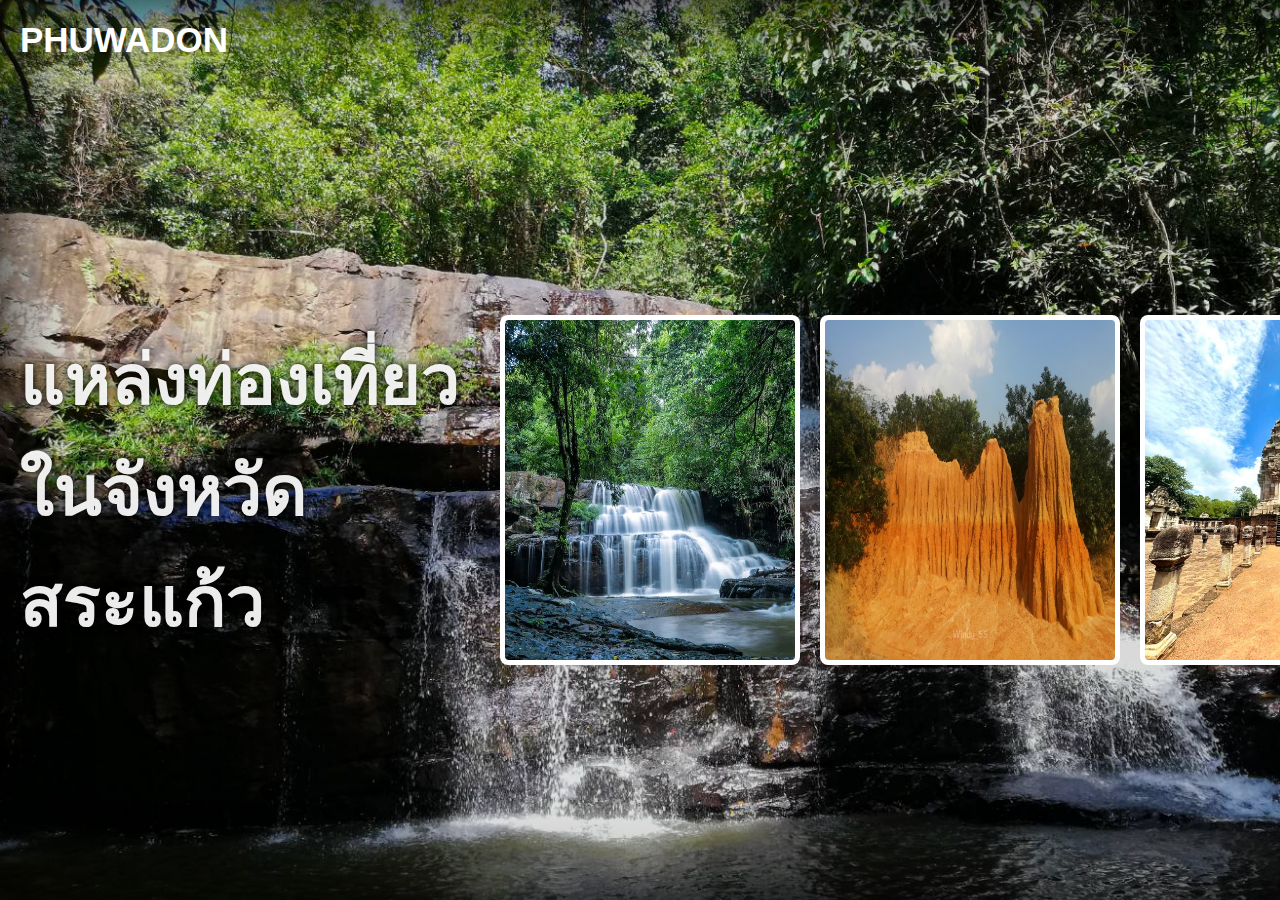
<file: index.html>
<!DOCTYPE html>
<html lang="en">
<head>
    <meta charset="UTF-8">
    <meta name="viewport" content="width=device-width, initial-scale=1.0">
    <title>หน้าแรก</title>
    <link rel="stylesheet" href="css/index.css">
</head>
<body>

    <main>
        <div>
            <img id="img1" src="images/401388974_748761960629294_8059547579893356620_n.jpg" alt="">
            <img id="img2" src="images/10531400_827364043942676_4947339809915594651_o.jpg" alt="">
            <img id="img3" src="images/195997936_344419723759589_5547372925204332042_n.jpg" alt="">
        </div>
        <span></span>
        <nav>
            <h1>PHUWADON</h1>
            <ul>
                <li><a href="#">ผู้จัดทำ</a></li>
                <li>ภูวดล สุวรรณรัตน์ 6506021621209</li>
            </ul>
        </nav>
        <div class="content">
           <div class="content-left">
                <div class="boxtext">
                    <div>
                        <h2>แหล่งท่องเที่ยว</h2>
                        <h2>ในจังหวัด</h2>
                        <h2>สระแก้ว</h2>
                    </div>
                </div>
           </div>
           <div class="content-right">
                <div>
                    <div>
                        <a href="#img1">
                            <img src="images/1i6582215c30jwwr55DED_W_640_0_R5_Q80.webp" alt="">
                            <div>
                                <p>น้ำตกปางสีดา</p>
                            </div>
                        </a>
                        <a href="pages/contact1.html">เยี่ยมชม</a>
                    </div>
                    <div>
                        <a href="#img2">
                            <img src="images/45234523453452345.avif" alt="">
                            <div>
                                <p>ละลุ</p>
                            </div>
                        </a>
                        <a href="pages/contact2.html">เยี่ยมชม</a>
                    </div>
                    <div>
                        <a href="#img3">
                            <img src="images/198173460_344419483759613_1327352060845228066_n.jpg" alt="">
                            <div>
                                <p>สด๊กก๊อกธม</p>
                            </div>
                        </a>
                        <a href="pages/contact3.html">เยี่ยมชม</a>
                    </div>
                </div>
           </div>
        </div>
    </main>
    
</body>
</html>
</file>
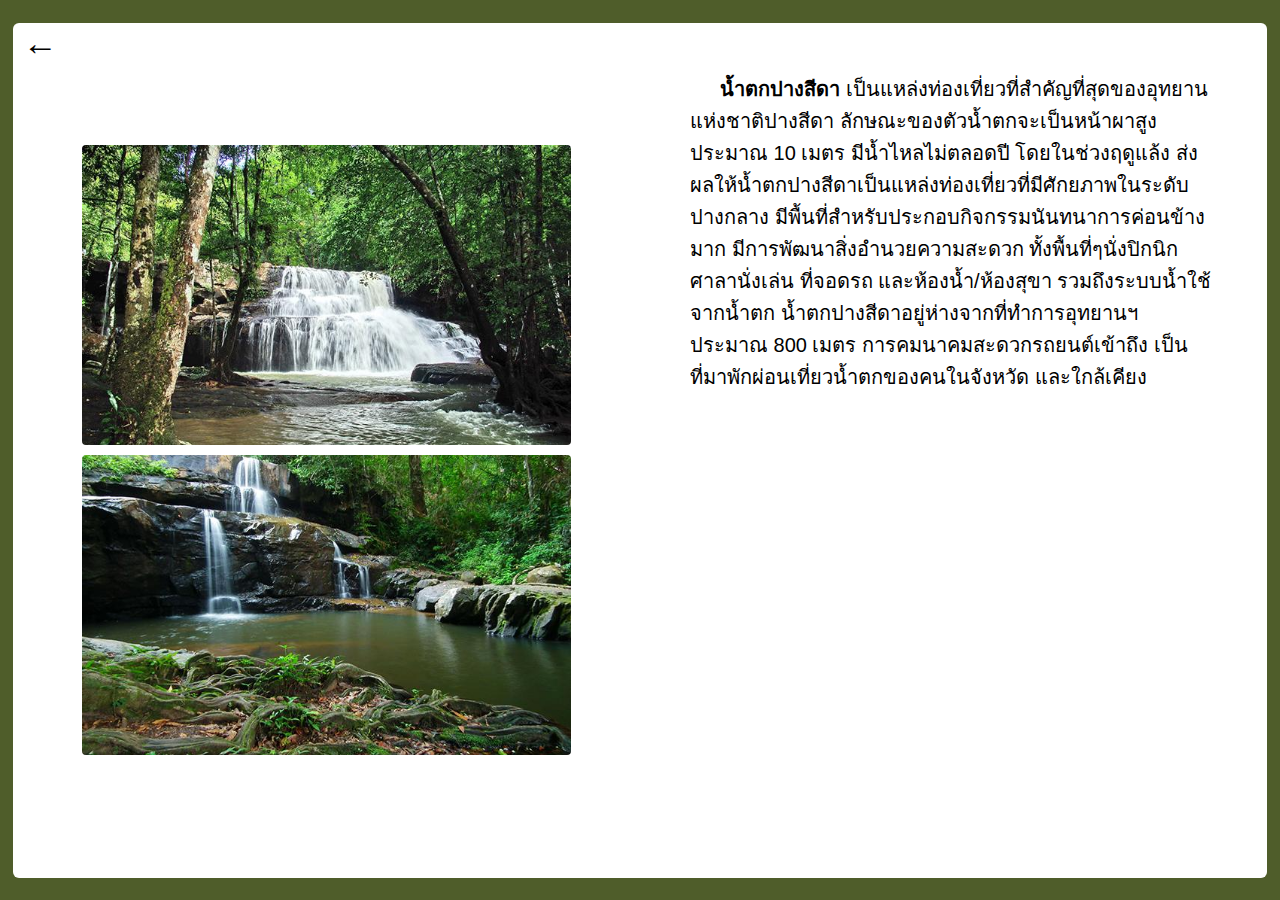
<file: pages/contact1.html>
<!DOCTYPE html>
<html lang="en">
<head>
    <meta charset="UTF-8">
    <meta name="viewport" content="width=device-width, initial-scale=1.0">
    <title>น้ำตกปางสีดา</title>
    <link rel="stylesheet" href="../css/contact.css">
</head>
<body>

    <main>
        <div class="boxleft">
            <a href="../index.html"><span>←</span></a>
            <div>
                <img src="../images/p1.jpg" alt="">
                <img src="../images/p2.jpg" alt="">
            </div>
        </div>
        <div class="boxright">
            <div>
                <p><span>น้ำตกปางสีดา </span>เป็นแหล่งท่องเที่ยวที่สำคัญที่สุดของอุทยานแห่งชาติปางสีดา  ลักษณะของตัวน้ำตกจะเป็นหน้าผาสูงประมาณ 10  เมตร มีน้ำไหลไม่ตลอดปี โดยในช่วงฤดูแล้ง  ส่งผลให้น้ำตกปางสีดาเป็นแหล่งท่องเที่ยวที่มีศักยภาพในระดับปางกลาง  มีพื้นที่สำหรับประกอบกิจกรรมนันทนาการค่อนข้างมาก  มีการพัฒนาสิ่งอำนวยความสะดวก ทั้งพื้นที่ๆนั่งปิกนิก  ศาลานั่งเล่น  ที่จอดรถ  และห้องน้ำ/ห้องสุขา  รวมถึงระบบน้ำใช้จากน้ำตก  น้ำตกปางสีดาอยู่ห่างจากที่ทำการอุทยานฯ ประมาณ 800 เมตร การคมนาคมสะดวกรถยนต์เข้าถึง เป็นที่มาพักผ่อนเที่ยวน้ำตกของคนในจังหวัด และใกล้เคียง</p>
            </div>
        </div>
    </main>
    
</body>
</html>
</file>
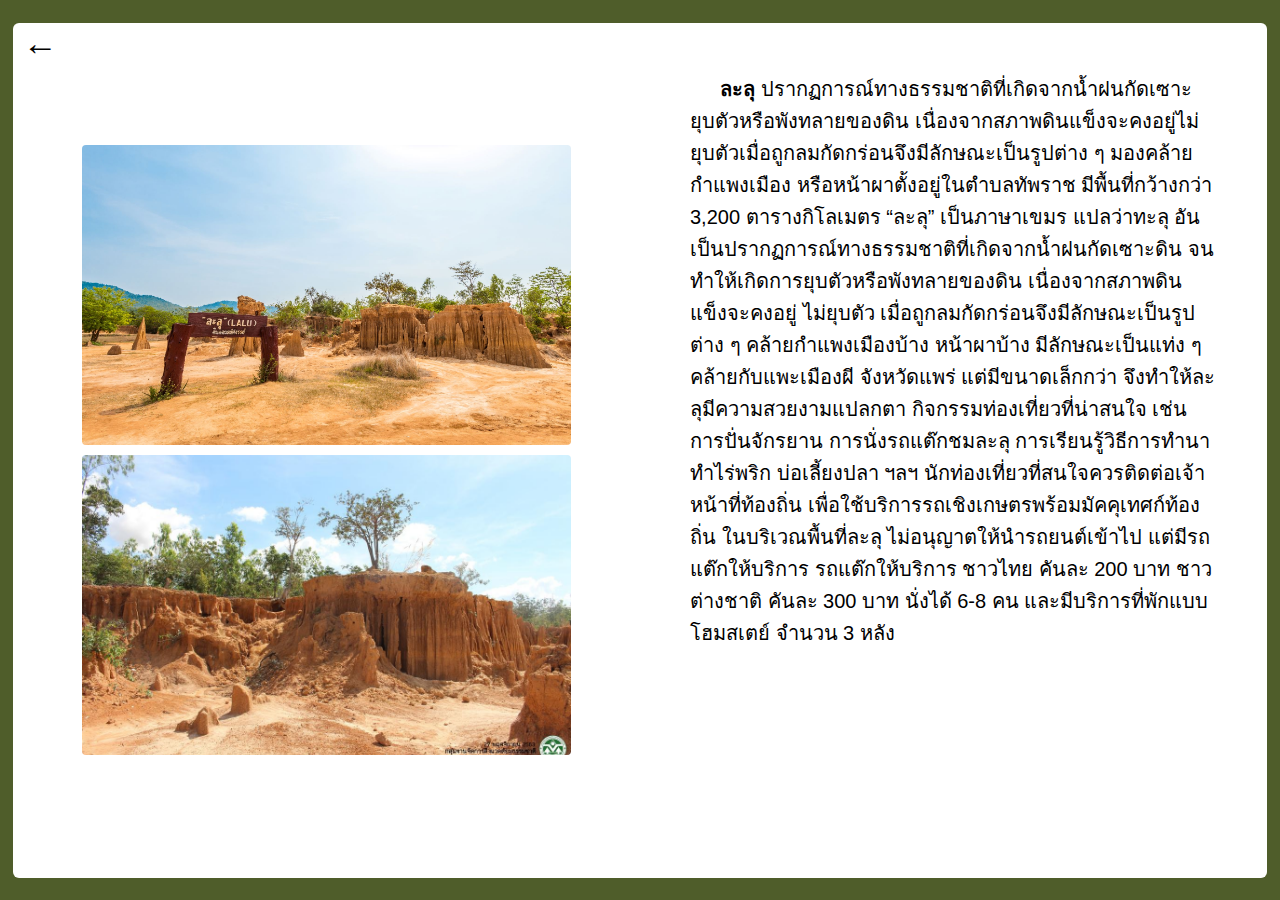
<file: pages/contact2.html>
<!DOCTYPE html>
<html lang="en">
<head>
    <meta charset="UTF-8">
    <meta name="viewport" content="width=device-width, initial-scale=1.0">
    <title>ละลุ</title>
    <link rel="stylesheet" href="../css/contact.css">
</head>
<body>

    <main>
        <div class="boxleft">
            <a href="../index.html"><span>←</span></a>
            <div>
                <img src="../images/P03013988_1.jpeg" alt="">
                <img src="../images/2waCGjxclsFsuEc7pcLw9aCRWroBxrm0IbczCYDT.jpeg" alt="">
            </div>
        </div>
        <div class="boxright">
            <div>
                <p><span>ละลุ </span>ปรากฏการณ์ทางธรรมชาติที่เกิดจากน้ำฝนกัดเซาะ ยุบตัวหรือพังทลายของดิน เนื่องจากสภาพดินแข็งจะคงอยู่ไม่ยุบตัวเมื่อถูกลมกัดกร่อนจึงมีลักษณะเป็นรูปต่าง ๆ มองคล้ายกำแพงเมือง หรือหน้าผาตั้งอยู่ในตำบลทัพราช มีพื้นที่กว้างกว่า 3,200 ตารางกิโลเมตร “ละลุ” เป็นภาษาเขมร แปลว่าทะลุ อันเป็นปรากฏการณ์ทางธรรมชาติที่เกิดจากน้ำฝนกัดเซาะดิน จนทำให้เกิดการยุบตัวหรือพังทลายของดิน เนื่องจากสภาพดินแข็งจะคงอยู่ ไม่ยุบตัว เมื่อถูกลมกัดกร่อนจึงมีลักษณะเป็นรูปต่าง ๆ คล้ายกำแพงเมืองบ้าง หน้าผาบ้าง มีลักษณะเป็นแท่ง ๆ คล้ายกับแพะเมืองผี จังหวัดแพร่ แต่มีขนาดเล็กกว่า จึงทำให้ละลุมีความสวยงามแปลกตา กิจกรรมท่องเที่ยวที่น่าสนใจ เช่น การปั่นจักรยาน การนั่งรถแต๊กชมละลุ การเรียนรู้วิธีการทำนา ทำไร่พริก บ่อเลี้ยงปลา ฯลฯ นักท่องเที่ยวที่สนใจควรติดต่อเจ้าหน้าที่ท้องถิ่น เพื่อใช้บริการรถเชิงเกษตรพร้อมมัคคุเทศก์ท้องถิ่น ในบริเวณพื้นที่ละลุ ไม่อนุญาตให้นำรถยนต์เข้าไป แต่มีรถแต๊กให้บริการ รถแต๊กให้บริการ ชาวไทย คันละ 200 บาท ชาวต่างชาติ คันละ 300 บาท นั่งได้ 6-8 คน และมีบริการที่พักแบบโฮมสเตย์ จำนวน 3 หลัง</p>
            </div>
        </div>
    </main>
    
</body>
</html>
</file>
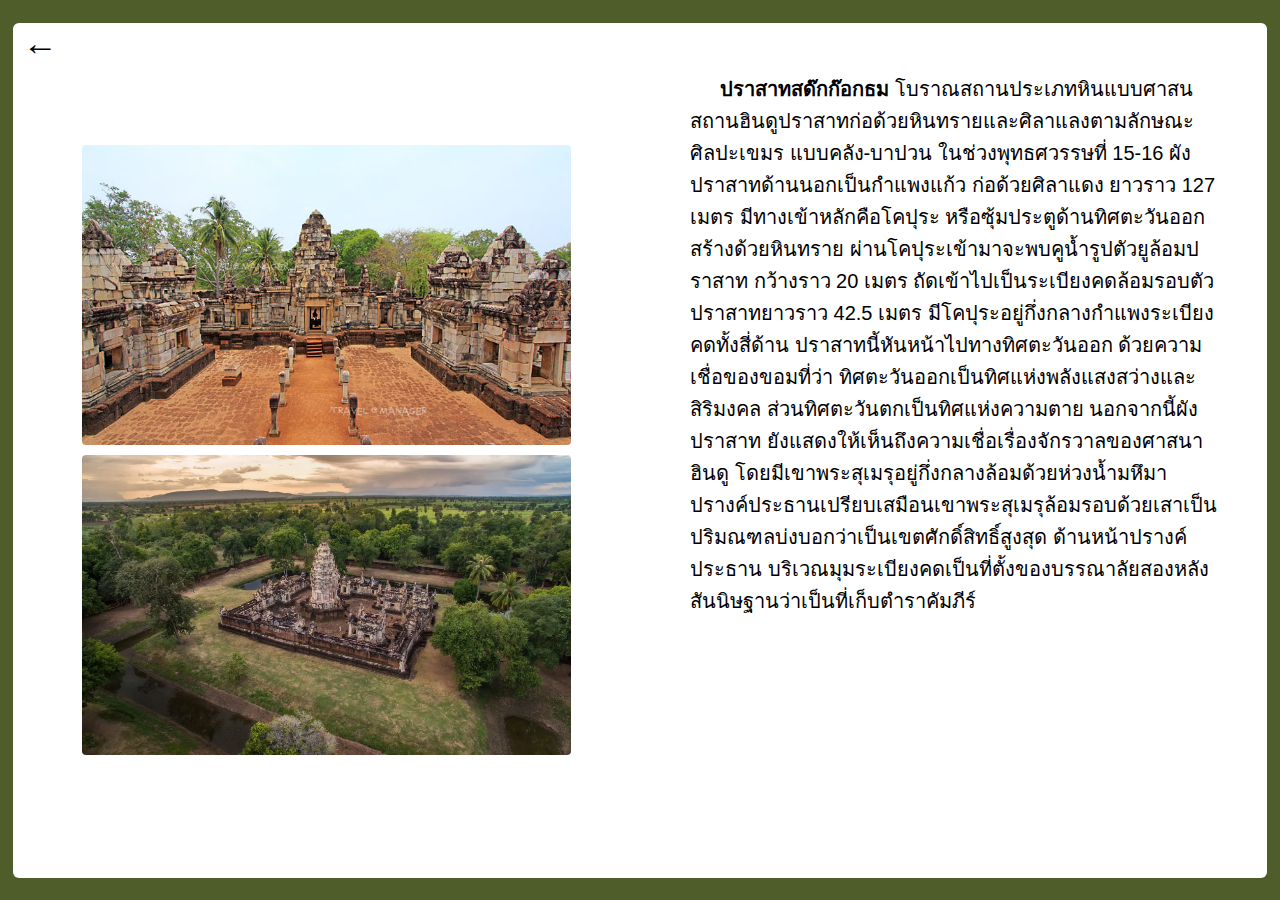
<file: pages/contact3.html>
<!DOCTYPE html>
<html lang="en">
<head>
    <meta charset="UTF-8">
    <meta name="viewport" content="width=device-width, initial-scale=1.0">
    <title>ปราสาทสด๊กก๊อกธม</title>
    <link rel="stylesheet" href="../css/contact.css">
</head>
<body>

    <main>
        <div class="boxleft">
            <a href="../index.html"><span>←</span></a>
            <div>
                <img src="../images/sn1.jpg" alt="">
                <img src="../images/sn2.webp" alt="">
            </div>
        </div>
        <div class="boxright">
            <div>
                <p><span>ปราสาทสด๊กก๊อกธม </span>โบราณสถานประเภทหินแบบศาสนสถานฮินดูปราสาทก่อด้วยหินทรายและศิลาแลงตามลักษณะศิลปะเขมร แบบคลัง-บาปวน ในช่วงพุทธศวรรษที่ 15-16 ผังปราสาทด้านนอกเป็นกำแพงแก้ว ก่อด้วยศิลาแดง ยาวราว 127 เมตร มีทางเข้าหลักคือโคปุระ หรือซุ้มประตูด้านทิศตะวันออกสร้างด้วยหินทราย ผ่านโคปุระเข้ามาจะพบคูน้ำรูปตัวยูล้อมปราสาท กว้างราว 20 เมตร ถัดเข้าไปเป็นระเบียงคดล้อมรอบตัวปราสาทยาวราว 42.5 เมตร มีโคปุระอยู่กึ่งกลางกำแพงระเบียงคดทั้งสี่ด้าน ปราสาทนี้หันหน้าไปทางทิศตะวันออก ด้วยความเชื่อของขอมที่ว่า ทิศตะวันออกเป็นทิศแห่งพลังแสงสว่างและสิริมงคล ส่วนทิศตะวันตกเป็นทิศแห่งความตาย นอกจากนี้ผังปราสาท ยังแสดงให้เห็นถึงความเชื่อเรื่องจักรวาลของศาสนาฮินดู โดยมีเขาพระสุเมรุอยู่กึ่งกลางล้อมด้วยห่วงน้ำมหึมา ปรางค์ประธานเปรียบเสมือนเขาพระสุเมรุล้อมรอบด้วยเสาเป็นปริมณฑลบ่งบอกว่าเป็นเขตศักดิ์สิทธิ์สูงสุด ด้านหน้าปรางค์ประธาน บริเวณมุมระเบียงคดเป็นที่ตั้งของบรรณาลัยสองหลัง สันนิษฐานว่าเป็นที่เก็บตำราคัมภีร์</p>
            </div>
        </div>
    </main>
    
</body>
</html>
</file>
<file: css/index.css>
*{
    margin: 0;
    padding: 0;
    box-sizing: border-box;
    font-family: Arial, Helvetica, sans-serif;
    scroll-behavior: smooth;
}


body{
    background-color: #4f5d2a;
}

main{
    position: relative;
    margin: 0 auto;
    width: 1440px;
    height: 100vh;
    display: flex;
    flex-direction: column;
}

main > div:nth-of-type(1){
    display: block;
    position: absolute;
    top: 0;
    left: 0;
    z-index: -1;
    width: 100%;
    height: 100%;
    object-fit: cover;
    filter: brightness(90%);
    overflow: hidden;
    display: flex;
}

main > div:nth-of-type(1) > img{
    flex-shrink: 0;
    width: 100%;
    height: 100%;
    object-fit: cover;
}

main > span{
    position: absolute;
    left: 0;
    top: 0;
    width: 100%;
    height: 100%;
    z-index: 1;
    box-shadow: 0px 0px 80px rgb(0, 0, 0) inset;
}

main > nav{
    position: relative;
    z-index: 5;
    padding: 20px 20px;
    display: flex;
    justify-content: space-between;
    align-items: center;
}

main > nav > h1{
    color: #fff;
    font-size: 35px;
}

main > nav > ul{
    display: flex;
    column-gap: 15px;
}

main > nav > ul > li{
    list-style: none;
}

main > nav > ul > li > a{
    text-decoration: none;
    font-size: 20px;
    font-weight: bold;
    color: #fff;
}

main > nav > ul > li:nth-of-type(2){
    width: 0;
    color: #fff;
    font-size: 20px;
    font-weight: bold;
    overflow: hidden;
    white-space: nowrap;
    transition: all .2s;
}

main > nav > ul:hover > li:nth-of-type(2){
    width: 350px;
}

main > .content{
    position: relative;
    flex-grow: 1;
    z-index: 5;
    display: grid;
    grid-template-columns: 500px auto;
}

main > .content > .content-left{
    padding-left: 20px;
    display: flex;
    align-items: center;
}

main > .content > .content-left > .boxtext{
    width: 100%;
    overflow: hidden;
    display: flex;
}

main > .content > .content-left > .boxtext > div{
    width: 100%;
    flex-shrink: 0;
}

main > .content > .content-left > .boxtext > div > h2{
    color: #ffffffec;
    font-size: 70px;
    text-shadow: 0 0 10px black;
}

main > .content > .content-right{
    display: flex;
    flex-direction: column;
    justify-content: center;
    align-items: center;
}

main > .content > .content-right > div:nth-of-type(1){
    display: flex;
    column-gap: 20px;
}

main > .content > .content-right > div:nth-of-type(1) > div{
    position: relative;
}

main > .content > .content-right > div:nth-of-type(1) > div > a:nth-of-type(1){
    cursor: pointer;
    position: relative;
    z-index: 2;
    display: block;
    border-radius: 8px;
    width: 300px;
    height: 350px;
    overflow: hidden;
    padding: 5px;
    background-color: #fff;
}

main > .content > .content-right > div:nth-of-type(1) > div > a:nth-of-type(2){
    position: absolute;
    z-index: 1;
    top: 0;
    left: 50%;
    transform: translate(-50%,0);
    width: 100px;
    height: 40px;
    background-color: #fff;
    border-radius: 10px 10px 0 0;
    transition: all .2s;
    text-decoration: none;
    font-size: 18px;
    font-weight: 700;
    box-shadow: 0 0 6px rgba(0, 0, 0, 0.589) inset;
    display: grid;
    place-items: center;
}

main > .content > .content-right > div:nth-of-type(1) > div:hover > a:nth-of-type(2){
    transform: translate(-50%,-40px);
}

main > .content > .content-right > div:nth-of-type(1) > div > a:nth-of-type(1) > img{
    width: 100%;
    height: 100%;
    border-radius: 4px;
}

main > .content > .content-right > div:nth-of-type(1) > div > a:nth-of-type(1) > div{
    position: absolute;
    left: 0;
    top: 0;
    width: 100%;
    height: 100%;
    backdrop-filter: blur(0px);
    display: flex;
    justify-content: center;
    align-items: center;
    transition: all .5s;
}

main > .content > .content-right > div:nth-of-type(1) > div > a:nth-of-type(1):hover > div{
    backdrop-filter: blur(5px);
}

main > .content > .content-right > div:nth-of-type(1) > div > a:nth-of-type(1) > div > p{
    font-size: 30px;
    font-weight: bold;
    color: #fff;
    transform: translateY(30px);
    opacity: 0;
    text-shadow: 0 0 5px black;
    transition: all .5s;
}

main > .content > .content-right > div:nth-of-type(1) > div > a:nth-of-type(1):hover > div > p{
    transform: translateY(0);
    opacity: 1;
}
</file>
<file: css/contact.css>
*{
    margin: 0;
    padding: 0;
    box-sizing: border-box;
    font-family: Arial, Helvetica, sans-serif;
}

body{
    background-color: #4f5d2a;
    height: 100vh;
    display: grid;
    place-items: center;
}

main{
    width: 98%;
    height: 95%;
    border-radius: 6px;
    background-color: #fff;
    display: flex;
}

main > .boxleft{
    position: relative;
    width: 50%;
}

main > .boxleft > a > span{
    cursor: pointer;
    position: absolute;
    left: 10px;
    color: #000;
    top: 0px;
    font-size: 35px;
}

main > .boxleft > div{
    width: 100%;
    height: 100%;
    display: flex;
    flex-direction: column;
    justify-content: center;
    align-items: center;
    row-gap: 10px;
}

main > .boxleft > div > img{
    width: 78%;
    height: 300px;
    object-fit: cover;
    border-radius: 4px;
}

main > .boxright{
    width: 50%;
    padding: 50px 50px;
}

main > .boxright > div > p{
    font-size: 20px;
    line-height: 2rem;
    text-indent: 30px;
}

main > .boxright > div span{
    font-weight: bold;
}
</file>
